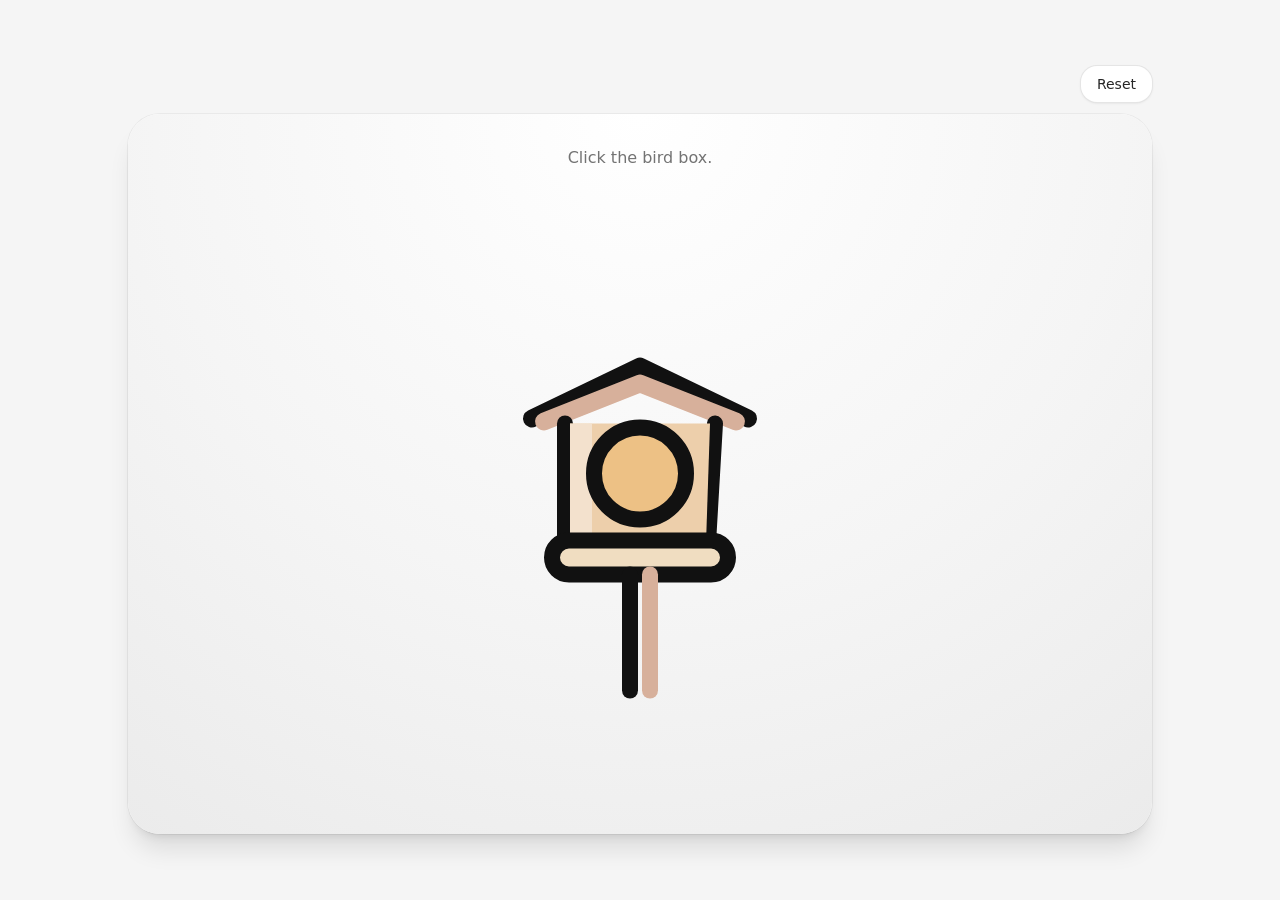
<file: invite/index.html>
<!doctype html>
<html lang="en">
  <head>
    <meta charset="UTF-8" />
    <meta name="viewport" content="width=device-width, initial-scale=1.0" />
    <title>Housewarming Invitation</title>
    <script type="module" crossorigin src="./assets/index-De9CsxMk.js"></script>
    <link rel="stylesheet" crossorigin href="./assets/index-CBqfzEa2.css">
  </head>
  <body>
    <div id="root"></div>
  </body>
</html>
</file>
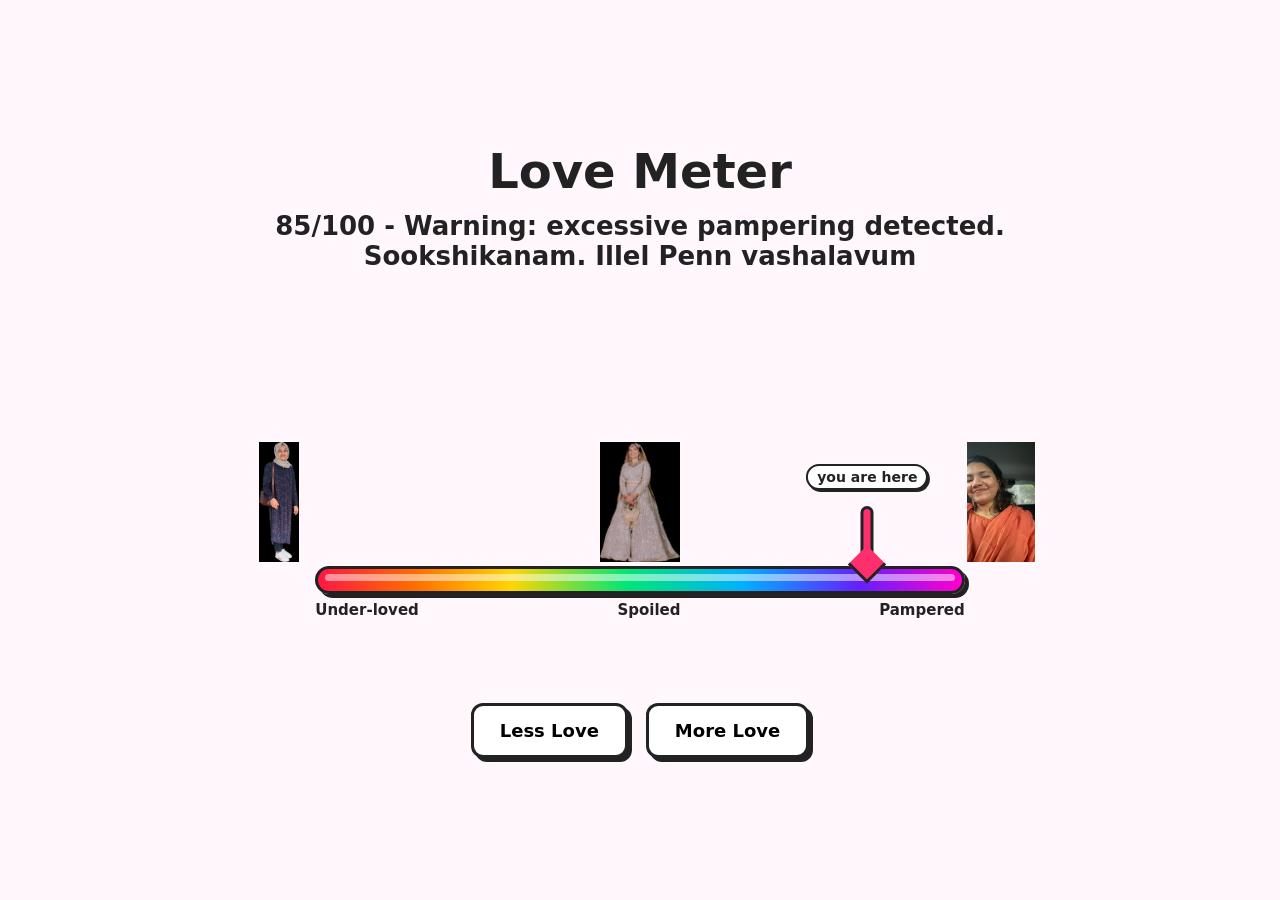
<file: love-meter/index.html>
<!doctype html>
<html lang="en">
  <head>
    <meta charset="UTF-8" />
    <meta name="viewport" content="width=device-width, initial-scale=1.0" />
    <title>Love Meter</title>

    <style>
      * {
        box-sizing: border-box;
      }

      body {
        margin: 0;
        min-height: 100vh;
        background: #fff7fb;
        font-family: "Comic Sans MS", "Trebuchet MS", system-ui, sans-serif;
        color: #222;
        display: flex;
        justify-content: center;
        align-items: center;
      }

      .app {
        width: min(950px, 95vw);
        text-align: center;
        padding: 24px;
      }

      h1 {
        margin: 0 0 12px;
        font-size: clamp(30px, 4vw, 48px);
      }

      .message {
        min-height: 70px;
        font-size: clamp(18px, 2.6vw, 26px);
        font-weight: 900;
        margin-bottom: 16px;
      }

      .stage {
        position: relative;
        height: 380px;
        margin-bottom: 26px;
      }

      .person {
        position: absolute;
        bottom: 135px;
        width: 90px;
        height: 120px;
        transform: translateX(-50%);
      }

      .person.left {
        left: 10%;
      }

      .person.middle {
        left: 50%;
      }

      .person.right {
        left: 90%;
      }

      .head {
        width: 58px;
        height: 58px;
        border: 4px solid #222;
        border-radius: 50%;
        margin: 0 auto;
        background: #fff;
        position: relative;
      }

      .person.left .head::after {
        content: "😒";
        position: absolute;
        inset: 5px;
        font-size: 28px;
      }

      .person.middle .head::after {
        content: "🥰";
        position: absolute;
        inset: 5px;
        font-size: 28px;
      }

      .person.right .head::after {
        content: "👑";
        position: absolute;
        inset: 5px;
        font-size: 28px;
      }

      .body-line {
        width: 4px;
        height: 42px;
        background: #222;
        margin: 0 auto;
        border-radius: 999px;
      }

      .arms {
        width: 66px;
        height: 4px;
        background: #222;
        margin: -25px auto 20px;
        border-radius: 999px;
      }

      .legs {
        position: relative;
        width: 48px;
        height: 42px;
        margin: 0 auto;
      }

      .legs::before,
      .legs::after {
        content: "";
        position: absolute;
        top: 0;
        width: 4px;
        height: 42px;
        background: #222;
        border-radius: 999px;
        transform-origin: top;
      }

      .legs::before {
        left: 22px;
        transform: rotate(25deg);
      }

      .legs::after {
        right: 22px;
        transform: rotate(-25deg);
      }

      .person.left.react {
        animation: grumpyNo 0.55s ease;
      }

      .person.middle.react {
        animation: happyWiggle 0.6s ease;
      }

      .person.right.react {
        animation: princessBounce 0.65s ease;
      }

      @keyframes grumpyNo {
        0% {
          transform: translateX(-50%) rotate(0deg);
        }

        15% {
          transform: translateX(-50%) rotate(-12deg);
        }

        30% {
          transform: translateX(-50%) rotate(12deg);
        }

        45% {
          transform: translateX(-50%) rotate(-10deg);
        }

        60% {
          transform: translateX(-50%) rotate(10deg);
        }

        80% {
          transform: translateX(-50%) rotate(-5deg);
        }

        100% {
          transform: translateX(-50%) rotate(0deg);
        }
      }

      @keyframes happyWiggle {
        0% {
          transform: translateX(-50%) rotate(0deg) scale(1);
        }

        20% {
          transform: translateX(-50%) rotate(-5deg) scale(1.04);
        }

        40% {
          transform: translateX(-50%) rotate(5deg) scale(1.06);
        }

        60% {
          transform: translateX(-50%) rotate(-4deg) scale(1.04);
        }

        80% {
          transform: translateX(-50%) rotate(4deg) scale(1.02);
        }

        100% {
          transform: translateX(-50%) rotate(0deg) scale(1);
        }
      }

      @keyframes princessBounce {
        0% {
          transform: translateX(-50%) translateY(0) rotate(0deg);
        }

        20% {
          transform: translateX(-50%) translateY(-18px) rotate(-4deg);
        }

        40% {
          transform: translateX(-50%) translateY(0) rotate(4deg);
        }

        60% {
          transform: translateX(-50%) translateY(-12px) rotate(-3deg);
        }

        80% {
          transform: translateX(-50%) translateY(0) rotate(3deg);
        }

        100% {
          transform: translateX(-50%) translateY(0) rotate(0deg);
        }
      }

      .meter {
        position: absolute;
        left: 14%;
        right: 14%;
        bottom: 58px;
        height: 155px;
      }

      .you-are-here {
        position: absolute;
        left: 85%;
        top: 0;
        transform: translateX(-50%);
        font-size: 14px;
        font-weight: 900;
        white-space: nowrap;
        background: white;
        padding: 3px 9px;
        border: 2px solid #222;
        border-radius: 999px;
        box-shadow: 2px 2px 0 #222;
        transition: left 0.4s ease;
        z-index: 2;
      }

      .arrow {
        position: absolute;
        left: 85%;
        top: 42px;
        width: 34px;
        height: 72px;
        transform: translateX(-50%);
        transition: left 0.4s ease;
        z-index: 2;
      }

      .arrow::before {
        content: "";
        position: absolute;
        left: 50%;
        top: 0;
        width: 7px;
        height: 46px;
        background: #ff2f6d;
        border: 3px solid #222;
        border-radius: 999px;
        transform: translateX(-50%);
      }

      .arrow::after {
        content: "";
        position: absolute;
        bottom: 0;
        left: 50%;
        width: 24px;
        height: 24px;
        background: #ff2f6d;
        border-right: 3px solid #222;
        border-bottom: 3px solid #222;
        transform: translateX(-50%) rotate(45deg);
      }

      .bar {
        position: absolute;
        left: 0;
        right: 0;
        bottom: 25px;
        height: 28px;
        border: 3px solid #222;
        border-radius: 999px;
        overflow: hidden;
        background: linear-gradient(
          90deg,
          #ff1744 0%,
          #ff6d00 15%,
          #ffd600 30%,
          #00e676 48%,
          #00b0ff 66%,
          #651fff 84%,
          #ff00cc 100%
        );
        box-shadow: 4px 4px 0 #222;
      }

      .bar::after {
        content: "";
        position: absolute;
        top: 5px;
        left: 7px;
        right: 7px;
        height: 7px;
        border-radius: 999px;
        background: rgba(255, 255, 255, 0.5);
      }

      .bar-labels {
        position: absolute;
        left: 0;
        right: 0;
        bottom: 0;
        display: flex;
        justify-content: space-between;
        font-size: 15px;
        font-weight: 900;
      }

      .controls {
        display: flex;
        justify-content: center;
        gap: 18px;
        flex-wrap: wrap;
      }

      button {
        padding: 14px 26px;
        border: 3px solid #222;
        border-radius: 12px;
        background: #fff;
        font: inherit;
        font-size: 18px;
        font-weight: 900;
        cursor: pointer;
        box-shadow: 4px 4px 0 #222;
      }

      button:active {
        transform: translate(3px, 3px);
        box-shadow: 1px 1px 0 #222;
      }

      @media (max-width: 700px) {
        .stage {
          height: 360px;
        }

        .meter {
          left: 10%;
          right: 10%;
        }

        .person {
          transform: translateX(-50%) scale(0.78);
        }

        .person.left.react {
          animation: grumpyNoMobile 0.55s ease;
        }

        .person.middle.react {
          animation: happyWiggleMobile 0.6s ease;
        }

        .person.right.react {
          animation: princessBounceMobile 0.65s ease;
        }

        .bar-labels {
          font-size: 12px;
        }

        .you-are-here {
          font-size: 12px;
        }
      }

      @keyframes grumpyNoMobile {
        0% {
          transform: translateX(-50%) scale(0.78) rotate(0deg);
        }

        20% {
          transform: translateX(-50%) scale(0.78) rotate(-12deg);
        }

        40% {
          transform: translateX(-50%) scale(0.78) rotate(12deg);
        }

        60% {
          transform: translateX(-50%) scale(0.78) rotate(-8deg);
        }

        80% {
          transform: translateX(-50%) scale(0.78) rotate(8deg);
        }

        100% {
          transform: translateX(-50%) scale(0.78) rotate(0deg);
        }
      }

      @keyframes happyWiggleMobile {
        0% {
          transform: translateX(-50%) scale(0.78) rotate(0deg);
        }

        25% {
          transform: translateX(-50%) scale(0.82) rotate(-5deg);
        }

        50% {
          transform: translateX(-50%) scale(0.84) rotate(5deg);
        }

        75% {
          transform: translateX(-50%) scale(0.82) rotate(-3deg);
        }

        100% {
          transform: translateX(-50%) scale(0.78) rotate(0deg);
        }
      }

      @keyframes princessBounceMobile {
        0% {
          transform: translateX(-50%) scale(0.78) translateY(0) rotate(0deg);
        }

        25% {
          transform: translateX(-50%) scale(0.78) translateY(-16px)
            rotate(-4deg);
        }

        50% {
          transform: translateX(-50%) scale(0.78) translateY(0) rotate(4deg);
        }

        75% {
          transform: translateX(-50%) scale(0.78) translateY(-9px) rotate(-3deg);
        }

        100% {
          transform: translateX(-50%) scale(0.78) translateY(0) rotate(0deg);
        }
      }

      .person {
  position: absolute;
  bottom: 115px;
  width: 110px;
  height: 110px;
  transform: translateX(-50%);
  transform-origin: center bottom;
}

.person {
  width: 120px;
  height: 120px;
}

.person img {
  width: 100%;
  height: 100%;
  object-fit: contain;
  pointer-events: none;
  user-select: none;
}
    </style>
  </head>

  <body>
    <main class="app">
      <h1>Love Meter</h1>

      <div id="message" class="message"></div>

      <section class="stage">
        <div class="person left">
  <img src="./image1.jpeg" alt="Level 1" />
</div>

<div class="person middle">
  <img src="./image2.jpeg" alt="Level 2" />
</div>

<div class="person right">
  <img src="./image3.jpeg" alt="Level 3" />
</div>

        <div class="meter">
          <div id="youAreHere" class="you-are-here">you are here</div>
          <div id="arrow" class="arrow"></div>

          <div class="bar"></div>

          <div class="bar-labels">
            <span>Under-loved</span>
            <span>Spoiled</span>
            <span>Pampered</span>
          </div>
        </div>
      </section>

      <div class="controls">
        <button id="lessBtn">Less Love</button>
        <button id="moreBtn">More Love</button>
      </div>
    </main>

    <script>
      let love = 85;

      const arrow = document.getElementById("arrow");
      const message = document.getElementById("message");
      const youAreHere = document.getElementById("youAreHere");
      const people = document.querySelectorAll(".person");

      function getMessage(value) {
        if (value === 0) {
          return "0/100 — Can't give less love. Even the button is embarrassed.";
        }

        if (value <= 25) {
          return `${value}/100 — Ente muthine njan snehikille. This is illegal levels of low love.`;
        }

        if (value <= 49) {
          return `${value}/100 — Ente muth ine kurachoodé njan snehikkatte.`;
        }

        if (value === 50) {
          return "50/100 — Ente perfect muth alleeeeeeeeeee ❤️";
        }

        if (value <= 75) {
          return `${value}/100 — Ichiri koodi snehikaallooo... Ente muth. Approved.`;
        }

        if (value <= 99) {
          return `${value}/100 - Warning: excessive pampering detected. Sookshikanam. Illel Penn vashalavum`;
        }

        return "100/100 — 💜 Penn vashalaayi. No further pampering permitted.";
      }

      
      function animatePeople() {
        people.forEach((person) => {
          person.classList.remove("react");
          void person.offsetWidth;
          person.classList.add("react");
        });
      }

      function updateMeter() {
        arrow.style.left = `${love}%`;
        youAreHere.style.left = `${love}%`;
        message.textContent = getMessage(love);
      }

      document.getElementById("lessBtn").addEventListener("click", () => {
        animatePeople();

        if (love === 0) {
          message.textContent =
            "Love reduction denied. I won't let my muth starve of love.";
          return;
        }

        love = Math.max(0, love - 5);
        updateMeter();
      });

      document.getElementById("moreBtn").addEventListener("click", () => {
        animatePeople();

        if (love === 100) {
          message.textContent =
            "Heart storage full. Please upgrade to Love Premium.";
          return;
        }

        love = Math.min(100, love + 5);
        updateMeter();
      });

      updateMeter();
    </script>
  </bod
  y>
</html>
</file>
<file: invite/assets/index-CBqfzEa2.css>
/*! tailwindcss v4.2.2 | MIT License | https://tailwindcss.com */
@layer properties{@supports (((-webkit-hyphens:none)) and (not (margin-trim:inline))) or ((-moz-orient:inline) and (not (color:rgb(from red r g b)))){*,:before,:after,::backdrop{--tw-translate-x:0;--tw-translate-y:0;--tw-translate-z:0;--tw-rotate-x:initial;--tw-rotate-y:initial;--tw-rotate-z:initial;--tw-skew-x:initial;--tw-skew-y:initial;--tw-space-y-reverse:0;--tw-border-style:solid;--tw-leading:initial;--tw-font-weight:initial;--tw-tracking:initial;--tw-shadow:0 0 #0000;--tw-shadow-color:initial;--tw-shadow-alpha:100%;--tw-inset-shadow:0 0 #0000;--tw-inset-shadow-color:initial;--tw-inset-shadow-alpha:100%;--tw-ring-color:initial;--tw-ring-shadow:0 0 #0000;--tw-inset-ring-color:initial;--tw-inset-ring-shadow:0 0 #0000;--tw-ring-inset:initial;--tw-ring-offset-width:0px;--tw-ring-offset-color:#fff;--tw-ring-offset-shadow:0 0 #0000;--tw-blur:initial;--tw-brightness:initial;--tw-contrast:initial;--tw-grayscale:initial;--tw-hue-rotate:initial;--tw-invert:initial;--tw-opacity:initial;--tw-saturate:initial;--tw-sepia:initial;--tw-drop-shadow:initial;--tw-drop-shadow-color:initial;--tw-drop-shadow-alpha:100%;--tw-drop-shadow-size:initial;--tw-ease:initial;--tw-scale-x:1;--tw-scale-y:1;--tw-scale-z:1}}}@layer theme{:root,:host{--font-sans:ui-sans-serif, system-ui, sans-serif, "Apple Color Emoji", "Segoe UI Emoji", "Segoe UI Symbol", "Noto Color Emoji";--font-serif:ui-serif, Georgia, Cambria, "Times New Roman", Times, serif;--font-mono:ui-monospace, SFMono-Regular, Menlo, Monaco, Consolas, "Liberation Mono", "Courier New", monospace;--color-neutral-100:oklch(97% 0 0);--color-neutral-200:oklch(92.2% 0 0);--color-neutral-300:oklch(87% 0 0);--color-neutral-500:oklch(55.6% 0 0);--color-neutral-600:oklch(43.9% 0 0);--color-neutral-700:oklch(37.1% 0 0);--color-neutral-800:oklch(26.9% 0 0);--color-neutral-900:oklch(20.5% 0 0);--color-black:#000;--color-white:#fff;--spacing:.25rem;--container-2xl:42rem;--container-5xl:64rem;--text-xs:.75rem;--text-xs--line-height:calc(1 / .75);--text-sm:.875rem;--text-sm--line-height:calc(1.25 / .875);--text-base:1rem;--text-base--line-height:calc(1.5 / 1);--text-lg:1.125rem;--text-lg--line-height:calc(1.75 / 1.125);--text-xl:1.25rem;--text-xl--line-height:calc(1.75 / 1.25);--text-2xl:1.5rem;--text-2xl--line-height:calc(2 / 1.5);--text-3xl:1.875rem;--text-3xl--line-height:calc(2.25 / 1.875);--text-4xl:2.25rem;--text-4xl--line-height:calc(2.5 / 2.25);--text-5xl:3rem;--text-5xl--line-height:1;--text-6xl:3.75rem;--text-6xl--line-height:1;--font-weight-medium:500;--font-weight-semibold:600;--tracking-tight:-.025em;--leading-tight:1.25;--leading-relaxed:1.625;--radius-2xl:1rem;--ease-in:cubic-bezier(.4, 0, 1, 1);--ease-out:cubic-bezier(0, 0, .2, 1);--ease-in-out:cubic-bezier(.4, 0, .2, 1);--default-transition-duration:.15s;--default-transition-timing-function:cubic-bezier(.4, 0, .2, 1);--default-font-family:var(--font-sans);--default-mono-font-family:var(--font-mono)}}@layer base{*,:after,:before,::backdrop{box-sizing:border-box;border:0 solid;margin:0;padding:0}::file-selector-button{box-sizing:border-box;border:0 solid;margin:0;padding:0}html,:host{-webkit-text-size-adjust:100%;tab-size:4;line-height:1.5;font-family:var(--default-font-family,ui-sans-serif, system-ui, sans-serif, "Apple Color Emoji", "Segoe UI Emoji", "Segoe UI Symbol", "Noto Color Emoji");font-feature-settings:var(--default-font-feature-settings,normal);font-variation-settings:var(--default-font-variation-settings,normal);-webkit-tap-highlight-color:transparent}hr{height:0;color:inherit;border-top-width:1px}abbr:where([title]){-webkit-text-decoration:underline dotted;text-decoration:underline dotted}h1,h2,h3,h4,h5,h6{font-size:inherit;font-weight:inherit}a{color:inherit;-webkit-text-decoration:inherit;-webkit-text-decoration:inherit;-webkit-text-decoration:inherit;-webkit-text-decoration:inherit;text-decoration:inherit}b,strong{font-weight:bolder}code,kbd,samp,pre{font-family:var(--default-mono-font-family,ui-monospace, SFMono-Regular, Menlo, Monaco, Consolas, "Liberation Mono", "Courier New", monospace);font-feature-settings:var(--default-mono-font-feature-settings,normal);font-variation-settings:var(--default-mono-font-variation-settings,normal);font-size:1em}small{font-size:80%}sub,sup{vertical-align:baseline;font-size:75%;line-height:0;position:relative}sub{bottom:-.25em}sup{top:-.5em}table{text-indent:0;border-color:inherit;border-collapse:collapse}:-moz-focusring{outline:auto}progress{vertical-align:baseline}summary{display:list-item}ol,ul,menu{list-style:none}img,svg,video,canvas,audio,iframe,embed,object{vertical-align:middle;display:block}img,video{max-width:100%;height:auto}button,input,select,optgroup,textarea{font:inherit;font-feature-settings:inherit;font-variation-settings:inherit;letter-spacing:inherit;color:inherit;opacity:1;background-color:#0000;border-radius:0}::file-selector-button{font:inherit;font-feature-settings:inherit;font-variation-settings:inherit;letter-spacing:inherit;color:inherit;opacity:1;background-color:#0000;border-radius:0}:where(select:is([multiple],[size])) optgroup{font-weight:bolder}:where(select:is([multiple],[size])) optgroup option{padding-inline-start:20px}::file-selector-button{margin-inline-end:4px}::placeholder{opacity:1}@supports (not ((-webkit-appearance:-apple-pay-button))) or (contain-intrinsic-size:1px){::placeholder{color:currentColor}@supports (color:color-mix(in lab, red, red)){::placeholder{color:color-mix(in oklab, currentcolor 50%, transparent)}}}textarea{resize:vertical}::-webkit-search-decoration{-webkit-appearance:none}::-webkit-date-and-time-value{min-height:1lh;text-align:inherit}::-webkit-datetime-edit{display:inline-flex}::-webkit-datetime-edit-fields-wrapper{padding:0}::-webkit-datetime-edit{padding-block:0}::-webkit-datetime-edit-year-field{padding-block:0}::-webkit-datetime-edit-month-field{padding-block:0}::-webkit-datetime-edit-day-field{padding-block:0}::-webkit-datetime-edit-hour-field{padding-block:0}::-webkit-datetime-edit-minute-field{padding-block:0}::-webkit-datetime-edit-second-field{padding-block:0}::-webkit-datetime-edit-millisecond-field{padding-block:0}::-webkit-datetime-edit-meridiem-field{padding-block:0}::-webkit-calendar-picker-indicator{line-height:1}:-moz-ui-invalid{box-shadow:none}button,input:where([type=button],[type=reset],[type=submit]){appearance:button}::file-selector-button{appearance:button}::-webkit-inner-spin-button{height:auto}::-webkit-outer-spin-button{height:auto}[hidden]:where(:not([hidden=until-found])){display:none!important}}@layer components;@layer utilities{.visible{visibility:visible}.absolute{position:absolute}.fixed{position:fixed}.relative{position:relative}.inset-0{inset:calc(var(--spacing) * 0)}.inset-x-0{inset-inline:calc(var(--spacing) * 0)}.start{inset-inline-start:var(--spacing)}.end{inset-inline-end:var(--spacing)}.top-1\/2{top:50%}.top-6{top:calc(var(--spacing) * 6)}.top-8{top:calc(var(--spacing) * 8)}.top-\[51\%\]{top:51%}.top-\[52px\]{top:52px}.top-\[56\%\]{top:56%}.top-\[70px\]{top:70px}.left-1\/2{left:50%}.left-\[8px\]{left:8px}.left-\[28px\]{left:28px}.z-10{z-index:10}.mx-auto{margin-inline:auto}.mt-2{margin-top:calc(var(--spacing) * 2)}.mt-4{margin-top:calc(var(--spacing) * 4)}.mt-5{margin-top:calc(var(--spacing) * 5)}.mt-6{margin-top:calc(var(--spacing) * 6)}.mt-8{margin-top:calc(var(--spacing) * 8)}.mt-10{margin-top:calc(var(--spacing) * 10)}.mb-3{margin-bottom:calc(var(--spacing) * 3)}.mb-5{margin-bottom:calc(var(--spacing) * 5)}.block{display:block}.contents{display:contents}.flex{display:flex}.grid{display:grid}.hidden{display:none}.inline{display:inline}.h-auto{height:auto}.h-px{height:1px}.min-h-\[560px\]{min-height:560px}.min-h-\[720px\]{min-height:720px}.min-h-screen{min-height:100vh}.w-24{width:calc(var(--spacing) * 24)}.w-\[210px\]{width:210px}.w-\[220px\]{width:220px}.w-full{width:100%}.max-w-2xl{max-width:var(--container-2xl)}.max-w-5xl{max-width:var(--container-5xl)}.max-w-\[30rem\]{max-width:30rem}.max-w-\[34rem\]{max-width:34rem}.origin-top-left{transform-origin:0 0}.-translate-x-1\/2{--tw-translate-x:calc(calc(1 / 2 * 100%) * -1);translate:var(--tw-translate-x) var(--tw-translate-y)}.-translate-y-1\/2{--tw-translate-y:calc(calc(1 / 2 * 100%) * -1);translate:var(--tw-translate-x) var(--tw-translate-y)}.scale-\[0\.72\]{scale:.72}.transform{transform:var(--tw-rotate-x,) var(--tw-rotate-y,) var(--tw-rotate-z,) var(--tw-skew-x,) var(--tw-skew-y,)}.cursor-pointer{cursor:pointer}.resize{resize:both}.items-center{align-items:center}.justify-between{justify-content:space-between}.justify-center{justify-content:center}.justify-end{justify-content:flex-end}.gap-3{gap:calc(var(--spacing) * 3)}.gap-4{gap:calc(var(--spacing) * 4)}:where(.space-y-4>:not(:last-child)){--tw-space-y-reverse:0;margin-block-start:calc(calc(var(--spacing) * 4) * var(--tw-space-y-reverse));margin-block-end:calc(calc(var(--spacing) * 4) * calc(1 - var(--tw-space-y-reverse)))}:where(.space-y-5>:not(:last-child)){--tw-space-y-reverse:0;margin-block-start:calc(calc(var(--spacing) * 5) * var(--tw-space-y-reverse));margin-block-end:calc(calc(var(--spacing) * 5) * calc(1 - var(--tw-space-y-reverse)))}.overflow-hidden{overflow:hidden}.overflow-x-hidden{overflow-x:hidden}.rounded-2xl{border-radius:var(--radius-2xl)}.rounded-\[2rem\]{border-radius:2rem}.border-0{border-style:var(--tw-border-style);border-width:0}.bg-\[\#fffaf2\]{background-color:#fffaf2}.bg-neutral-100{background-color:var(--color-neutral-100)}.bg-neutral-300{background-color:var(--color-neutral-300)}.bg-transparent{background-color:#0000}.bg-white{background-color:var(--color-white)}.bg-white\/80{background-color:#fffc}@supports (color:color-mix(in lab, red, red)){.bg-white\/80{background-color:color-mix(in oklab, var(--color-white) 80%, transparent)}}.bg-\[radial-gradient\(circle_at_top\,_rgba\(255\,255\,255\,0\.95\)\,_rgba\(245\,245\,245\,1\)_55\%\,_rgba\(235\,235\,235\,1\)\)\]{background-image:radial-gradient(circle at top,#fffffff2,#f5f5f5 55%,#ebebeb)}.p-0{padding:calc(var(--spacing) * 0)}.p-4{padding:calc(var(--spacing) * 4)}.p-5{padding:calc(var(--spacing) * 5)}.p-6{padding:calc(var(--spacing) * 6)}.p-8{padding:calc(var(--spacing) * 8)}.px-1{padding-inline:calc(var(--spacing) * 1)}.px-4{padding-inline:calc(var(--spacing) * 4)}.px-6{padding-inline:calc(var(--spacing) * 6)}.py-2{padding-block:calc(var(--spacing) * 2)}.text-center{text-align:center}.font-serif{font-family:var(--font-serif)}.text-2xl{font-size:var(--text-2xl);line-height:var(--tw-leading,var(--text-2xl--line-height))}.text-3xl{font-size:var(--text-3xl);line-height:var(--tw-leading,var(--text-3xl--line-height))}.text-4xl{font-size:var(--text-4xl);line-height:var(--tw-leading,var(--text-4xl--line-height))}.text-base{font-size:var(--text-base);line-height:var(--tw-leading,var(--text-base--line-height))}.text-lg{font-size:var(--text-lg);line-height:var(--tw-leading,var(--text-lg--line-height))}.text-sm{font-size:var(--text-sm);line-height:var(--tw-leading,var(--text-sm--line-height))}.text-xs{font-size:var(--text-xs);line-height:var(--tw-leading,var(--text-xs--line-height))}.leading-relaxed{--tw-leading:var(--leading-relaxed);line-height:var(--leading-relaxed)}.leading-tight{--tw-leading:var(--leading-tight);line-height:var(--leading-tight)}.font-medium{--tw-font-weight:var(--font-weight-medium);font-weight:var(--font-weight-medium)}.font-semibold{--tw-font-weight:var(--font-weight-semibold);font-weight:var(--font-weight-semibold)}.tracking-\[0\.25em\]{--tw-tracking:.25em;letter-spacing:.25em}.tracking-\[0\.28em\]{--tw-tracking:.28em;letter-spacing:.28em}.tracking-\[0\.35em\]{--tw-tracking:.35em;letter-spacing:.35em}.tracking-tight{--tw-tracking:var(--tracking-tight);letter-spacing:var(--tracking-tight)}.break-words{overflow-wrap:break-word}.text-neutral-500{color:var(--color-neutral-500)}.text-neutral-600{color:var(--color-neutral-600)}.text-neutral-700{color:var(--color-neutral-700)}.text-neutral-800{color:var(--color-neutral-800)}.text-neutral-900{color:var(--color-neutral-900)}.uppercase{text-transform:uppercase}.shadow-\[0_20px_70px_rgba\(0\,0\,0\,0\.12\)\]{--tw-shadow:0 20px 70px var(--tw-shadow-color,#0000001f);box-shadow:var(--tw-inset-shadow), var(--tw-inset-ring-shadow), var(--tw-ring-offset-shadow), var(--tw-ring-shadow), var(--tw-shadow)}.shadow-sm{--tw-shadow:0 1px 3px 0 var(--tw-shadow-color,#0000001a), 0 1px 2px -1px var(--tw-shadow-color,#0000001a);box-shadow:var(--tw-inset-shadow), var(--tw-inset-ring-shadow), var(--tw-ring-offset-shadow), var(--tw-ring-shadow), var(--tw-shadow)}.shadow-xl{--tw-shadow:0 20px 25px -5px var(--tw-shadow-color,#0000001a), 0 8px 10px -6px var(--tw-shadow-color,#0000001a);box-shadow:var(--tw-inset-shadow), var(--tw-inset-ring-shadow), var(--tw-ring-offset-shadow), var(--tw-ring-shadow), var(--tw-shadow)}.ring-1{--tw-ring-shadow:var(--tw-ring-inset,) 0 0 0 calc(1px + var(--tw-ring-offset-width)) var(--tw-ring-color,currentcolor);box-shadow:var(--tw-inset-shadow), var(--tw-inset-ring-shadow), var(--tw-ring-offset-shadow), var(--tw-ring-shadow), var(--tw-shadow)}.ring-black\/5{--tw-ring-color:#0000000d}@supports (color:color-mix(in lab, red, red)){.ring-black\/5{--tw-ring-color:color-mix(in oklab, var(--color-black) 5%, transparent)}}.ring-neutral-200{--tw-ring-color:var(--color-neutral-200)}.blur{--tw-blur:blur(8px);filter:var(--tw-blur,) var(--tw-brightness,) var(--tw-contrast,) var(--tw-grayscale,) var(--tw-hue-rotate,) var(--tw-invert,) var(--tw-saturate,) var(--tw-sepia,) var(--tw-drop-shadow,)}.drop-shadow{--tw-drop-shadow-size:drop-shadow(0 1px 2px var(--tw-drop-shadow-color,#0000001a)) drop-shadow(0 1px 1px var(--tw-drop-shadow-color,#0000000f));--tw-drop-shadow:drop-shadow(0 1px 2px #0000001a) drop-shadow(0 1px 1px #0000000f);filter:var(--tw-blur,) var(--tw-brightness,) var(--tw-contrast,) var(--tw-grayscale,) var(--tw-hue-rotate,) var(--tw-invert,) var(--tw-saturate,) var(--tw-sepia,) var(--tw-drop-shadow,)}.drop-shadow-\[0_18px_28px_rgba\(0\,0\,0\,0\.10\)\]{--tw-drop-shadow-size:drop-shadow(0 18px 28px var(--tw-drop-shadow-color,#0000001a));--tw-drop-shadow:var(--tw-drop-shadow-size);filter:var(--tw-blur,) var(--tw-brightness,) var(--tw-contrast,) var(--tw-grayscale,) var(--tw-hue-rotate,) var(--tw-invert,) var(--tw-saturate,) var(--tw-sepia,) var(--tw-drop-shadow,)}.filter{filter:var(--tw-blur,) var(--tw-brightness,) var(--tw-contrast,) var(--tw-grayscale,) var(--tw-hue-rotate,) var(--tw-invert,) var(--tw-saturate,) var(--tw-sepia,) var(--tw-drop-shadow,)}.transition{transition-property:color,background-color,border-color,outline-color,text-decoration-color,fill,stroke,--tw-gradient-from,--tw-gradient-via,--tw-gradient-to,opacity,box-shadow,transform,translate,scale,rotate,filter,-webkit-backdrop-filter,backdrop-filter,display,content-visibility,overlay,pointer-events;transition-timing-function:var(--tw-ease,var(--default-transition-timing-function));transition-duration:var(--tw-duration,var(--default-transition-duration))}.ease-in{--tw-ease:var(--ease-in);transition-timing-function:var(--ease-in)}.ease-in-out{--tw-ease:var(--ease-in-out);transition-timing-function:var(--ease-in-out)}.ease-out{--tw-ease:var(--ease-out);transition-timing-function:var(--ease-out)}@media (hover:hover){.hover\:shadow:hover{--tw-shadow:0 1px 3px 0 var(--tw-shadow-color,#0000001a), 0 1px 2px -1px var(--tw-shadow-color,#0000001a);box-shadow:var(--tw-inset-shadow), var(--tw-inset-ring-shadow), var(--tw-ring-offset-shadow), var(--tw-ring-shadow), var(--tw-shadow)}}@media (width>=40rem){.sm\:top-1\/2{top:50%}.sm\:top-8{top:calc(var(--spacing) * 8)}.sm\:top-\[70px\]{top:70px}.sm\:left-\[28px\]{left:28px}.sm\:mt-6{margin-top:calc(var(--spacing) * 6)}.sm\:mt-10{margin-top:calc(var(--spacing) * 10)}.sm\:min-h-\[720px\]{min-height:720px}.sm\:w-\[280px\]{width:280px}.sm\:scale-100{--tw-scale-x:100%;--tw-scale-y:100%;--tw-scale-z:100%;scale:var(--tw-scale-x) var(--tw-scale-y)}.sm\:gap-4{gap:calc(var(--spacing) * 4)}:where(.sm\:space-y-5>:not(:last-child)){--tw-space-y-reverse:0;margin-block-start:calc(calc(var(--spacing) * 5) * var(--tw-space-y-reverse));margin-block-end:calc(calc(var(--spacing) * 5) * calc(1 - var(--tw-space-y-reverse)))}.sm\:p-5{padding:calc(var(--spacing) * 5)}.sm\:p-6{padding:calc(var(--spacing) * 6)}.sm\:p-8{padding:calc(var(--spacing) * 8)}.sm\:text-3xl{font-size:var(--text-3xl);line-height:var(--tw-leading,var(--text-3xl--line-height))}.sm\:text-4xl{font-size:var(--text-4xl);line-height:var(--tw-leading,var(--text-4xl--line-height))}.sm\:text-base{font-size:var(--text-base);line-height:var(--tw-leading,var(--text-base--line-height))}.sm\:text-lg{font-size:var(--text-lg);line-height:var(--tw-leading,var(--text-lg--line-height))}.sm\:tracking-\[0\.35em\]{--tw-tracking:.35em;letter-spacing:.35em}}@media (width>=48rem){.md\:w-\[360px\]{width:360px}.md\:grid-cols-3{grid-template-columns:repeat(3,minmax(0,1fr))}.md\:p-10{padding:calc(var(--spacing) * 10)}.md\:p-12{padding:calc(var(--spacing) * 12)}.md\:text-3xl{font-size:var(--text-3xl);line-height:var(--tw-leading,var(--text-3xl--line-height))}.md\:text-5xl{font-size:var(--text-5xl);line-height:var(--tw-leading,var(--text-5xl--line-height))}.md\:text-6xl{font-size:var(--text-6xl);line-height:var(--tw-leading,var(--text-6xl--line-height))}.md\:text-base{font-size:var(--text-base);line-height:var(--tw-leading,var(--text-base--line-height))}.md\:text-lg{font-size:var(--text-lg);line-height:var(--tw-leading,var(--text-lg--line-height))}.md\:text-xl{font-size:var(--text-xl);line-height:var(--tw-leading,var(--text-xl--line-height))}}}html,body,#root{min-height:100%;margin:0}@property --tw-translate-x{syntax:"*";inherits:false;initial-value:0}@property --tw-translate-y{syntax:"*";inherits:false;initial-value:0}@property --tw-translate-z{syntax:"*";inherits:false;initial-value:0}@property --tw-rotate-x{syntax:"*";inherits:false}@property --tw-rotate-y{syntax:"*";inherits:false}@property --tw-rotate-z{syntax:"*";inherits:false}@property --tw-skew-x{syntax:"*";inherits:false}@property --tw-skew-y{syntax:"*";inherits:false}@property --tw-space-y-reverse{syntax:"*";inherits:false;initial-value:0}@property --tw-border-style{syntax:"*";inherits:false;initial-value:solid}@property --tw-leading{syntax:"*";inherits:false}@property --tw-font-weight{syntax:"*";inherits:false}@property --tw-tracking{syntax:"*";inherits:false}@property --tw-shadow{syntax:"*";inherits:false;initial-value:0 0 #0000}@property --tw-shadow-color{syntax:"*";inherits:false}@property --tw-shadow-alpha{syntax:"<percentage>";inherits:false;initial-value:100%}@property --tw-inset-shadow{syntax:"*";inherits:false;initial-value:0 0 #0000}@property --tw-inset-shadow-color{syntax:"*";inherits:false}@property --tw-inset-shadow-alpha{syntax:"<percentage>";inherits:false;initial-value:100%}@property --tw-ring-color{syntax:"*";inherits:false}@property --tw-ring-shadow{syntax:"*";inherits:false;initial-value:0 0 #0000}@property --tw-inset-ring-color{syntax:"*";inherits:false}@property --tw-inset-ring-shadow{syntax:"*";inherits:false;initial-value:0 0 #0000}@property --tw-ring-inset{syntax:"*";inherits:false}@property --tw-ring-offset-width{syntax:"<length>";inherits:false;initial-value:0}@property --tw-ring-offset-color{syntax:"*";inherits:false;initial-value:#fff}@property --tw-ring-offset-shadow{syntax:"*";inherits:false;initial-value:0 0 #0000}@property --tw-blur{syntax:"*";inherits:false}@property --tw-brightness{syntax:"*";inherits:false}@property --tw-contrast{syntax:"*";inherits:false}@property --tw-grayscale{syntax:"*";inherits:false}@property --tw-hue-rotate{syntax:"*";inherits:false}@property --tw-invert{syntax:"*";inherits:false}@property --tw-opacity{syntax:"*";inherits:false}@property --tw-saturate{syntax:"*";inherits:false}@property --tw-sepia{syntax:"*";inherits:false}@property --tw-drop-shadow{syntax:"*";inherits:false}@property --tw-drop-shadow-color{syntax:"*";inherits:false}@property --tw-drop-shadow-alpha{syntax:"<percentage>";inherits:false;initial-value:100%}@property --tw-drop-shadow-size{syntax:"*";inherits:false}@property --tw-ease{syntax:"*";inherits:false}@property --tw-scale-x{syntax:"*";inherits:false;initial-value:1}@property --tw-scale-y{syntax:"*";inherits:false;initial-value:1}@property --tw-scale-z{syntax:"*";inherits:false;initial-value:1}
</file>
